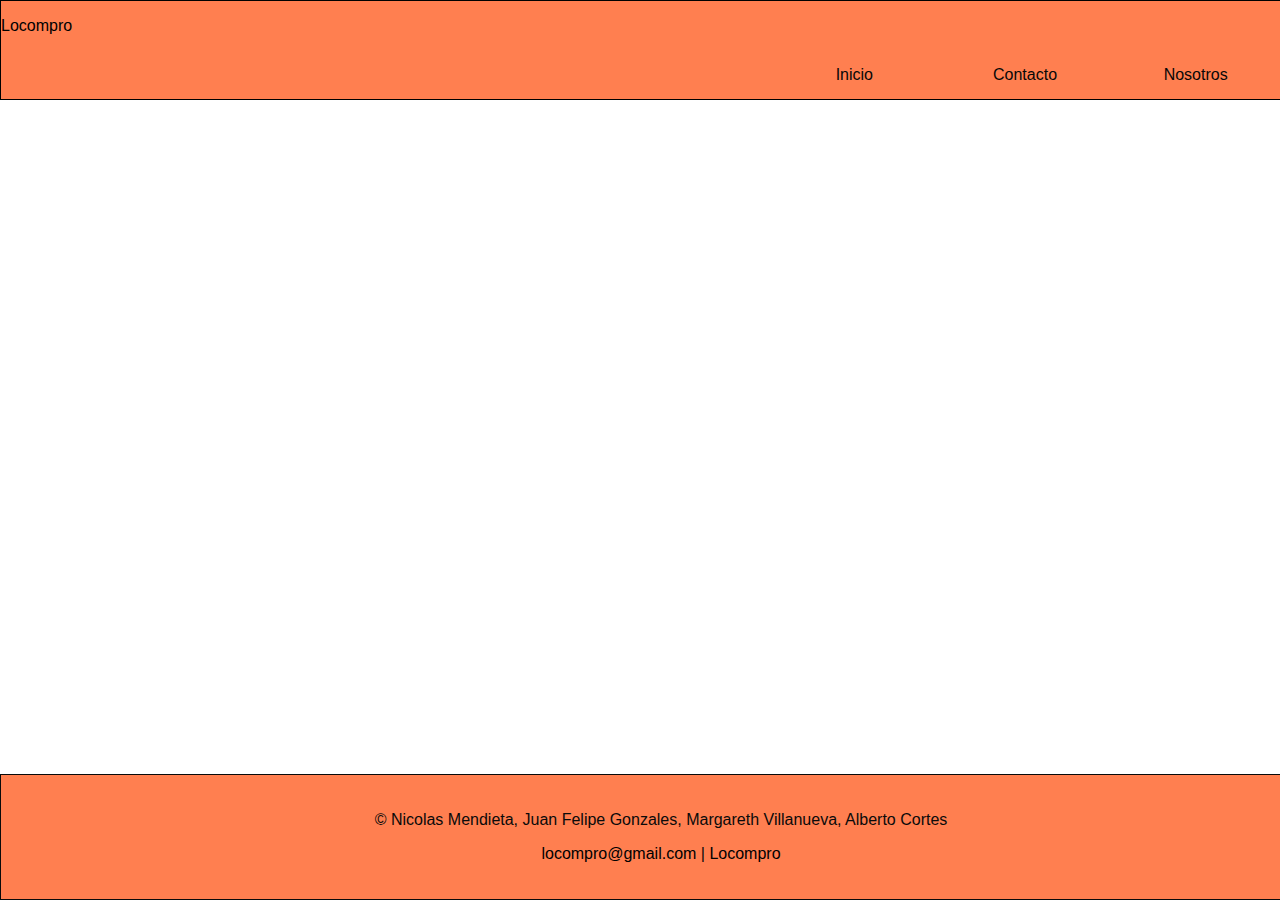
<file: index.html>
<!DOCTYPE html>
<html lang="es">
<head>
  <meta charset="UTF-8">
  <title>Página de inicio</title>
  <link rel="stylesheet" href="stylen.css">
</head>
<body>

<nav class="navbar">
       <div id="logo">
       <p>Locompro</p>
       </div>
  <ul>
    <li><a href="index.html">Inicio</a></li>
    <li><a href="contacto.html">Contacto</a></li>
    <li><a href="nosotros.html">Nosotros</a></li>
  </ul>
</nav>

<footer class="footer">
  <p>&copy; Nicolas Mendieta, Juan Felipe Gonzales, Margareth Villanueva, Alberto Cortes  </p>
  <p>
    <a>locompro@gmail.com</a> |
    <a>Locompro</a>
  </p>
</footer>

  
  <div id="footer-container"></div

</body>
</html>
</file>
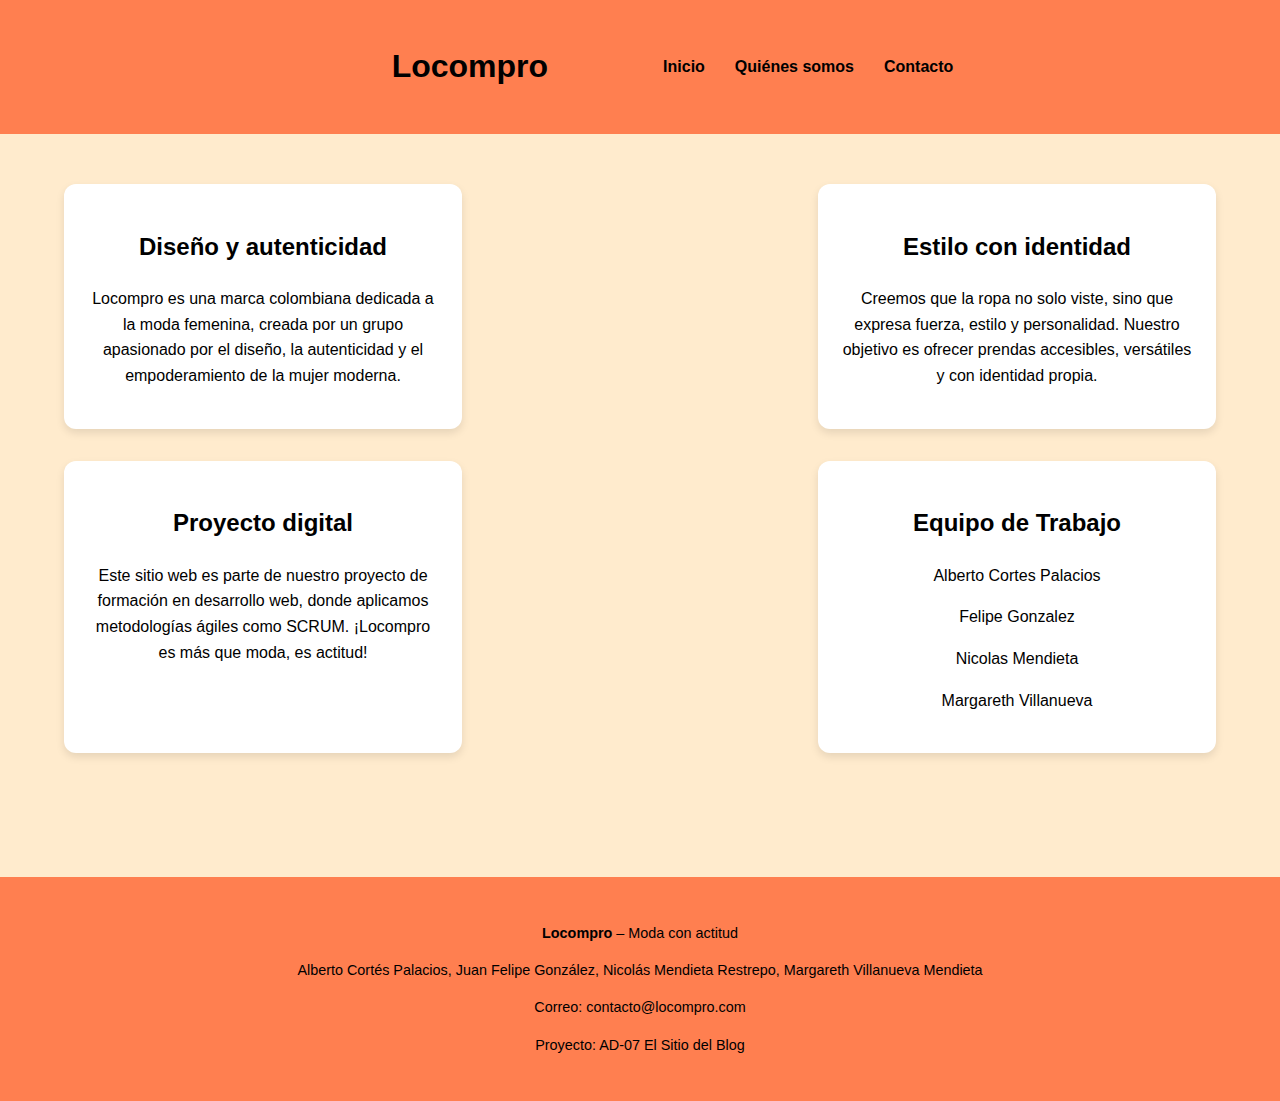
<file: about.html>
<!DOCTYPE html> <!-- Indica que el documento usa HTML5 -->
<html lang="es"> <!-- Define el idioma principal como español -->

<head>
  <meta charset="UTF-8"> <!-- Codificación de caracteres compatible con acentos -->
  <meta name="viewport" content="width=device-width, initial-scale=1.0"> <!-- Diseño adaptable a móviles -->
  <title>Quiénes somos | Locompro</title> <!-- Título que aparece en la pestaña del navegador -->
  <link rel="stylesheet" href="styles.css"> <!-- Conexión con el archivo de estilos CSS -->
</head>

<body>

  <!-- Encabezado del sitio con logo y menú de navegación -->
  <header>
    <div class="logo"> <!-- Contenedor del logo y nombre de la marca -->
      
      <h1>Locompro</h1> <!-- Nombre de la marca -->
    </div>
    <nav> <!-- Menú de navegación principal -->
      <ul>
        <li><a href="index.html">Inicio</a></li> <!-- Enlace a la página de inicio -->
        <li><a href="about.html">Quiénes somos</a></li> <!-- Enlace a la página actual -->
        <li><a href="contact.html">Contacto</a></li> <!-- Enlace a la página de contacto -->
      </ul>
    </nav>
  </header>

  <!-- Contenido principal de la página -->
  <main class="contenido">
<section class="bloques-columnas">
  <div class="bloque">
    <h2>Diseño y autenticidad</h2>
    <p>Locompro es una marca colombiana dedicada a la moda femenina, creada por un grupo apasionado por el diseño, la autenticidad y el empoderamiento de la mujer moderna.</p>
  </div>

  <div class="bloque">
    <h2>Estilo con identidad</h2>
    <p>Creemos que la ropa no solo viste, sino que expresa fuerza, estilo y personalidad. Nuestro objetivo es ofrecer prendas accesibles, versátiles y con identidad propia.</p>
  </div>

  <div class="bloque">
    <h2>Proyecto digital</h2>
    <p>Este sitio web es parte de nuestro proyecto de formación en desarrollo web, donde aplicamos metodologías ágiles como SCRUM. ¡Locompro es más que moda, es actitud!</p>
  </div>

  <div class="bloque">
    <h2>Equipo de Trabajo</h2>
    <p>Alberto Cortes Palacios</p>
    <p>Felipe Gonzalez</p>
    <p>Nicolas Mendieta</p>
    <p>Margareth Villanueva</p> 
  </div>

</section>

 
  </main>

  <!-- Pie de página con información institucional -->
  <footer>
    <div class="footer-content"> <!-- Contenedor del contenido del footer -->
      <p><strong>Locompro</strong> – Moda con actitud</p> <!-- Lema de la marca -->
      <p>Alberto Cortés Palacios, Juan Felipe González, Nicolás Mendieta Restrepo, Margareth Villanueva Mendieta</p> <!-- Autores del proyecto -->
      <p>Correo: contacto@locompro.com</p> <!-- Correo de contacto -->
      <p>Proyecto: AD-07 El Sitio del Blog</p> <!-- Nombre del proyecto académico -->
    </div>
  </footer>

</body>
</html>
</file>
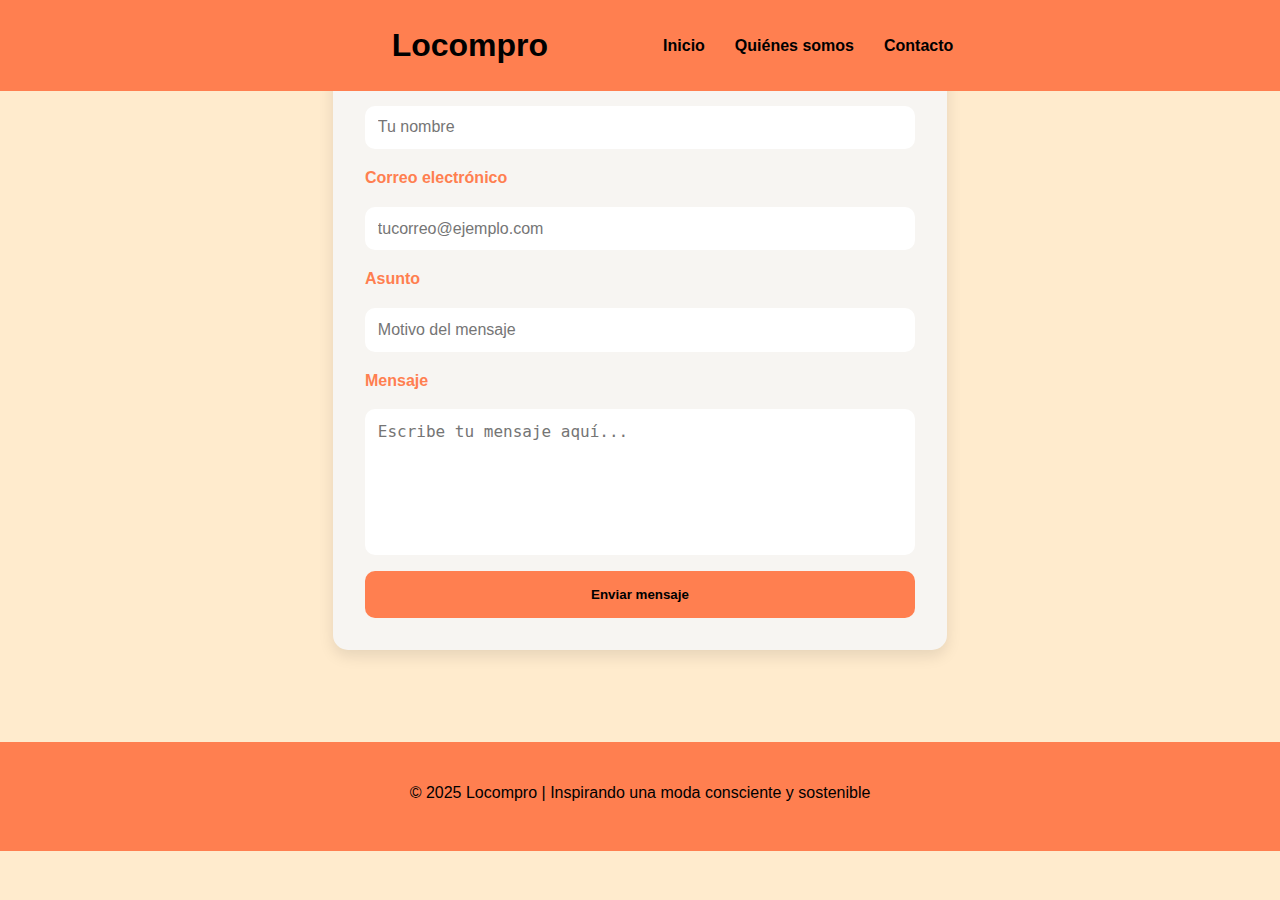
<file: contact.html>
<!DOCTYPE html>
<html lang="es">
<head>
  <meta charset="UTF-8">
  <meta name="viewport" content="width=device-width, initial-scale=1.0">
  <title>Contacto | Locompro</title>
  <link rel="stylesheet" href="stylesm.css">
  <link rel="stylesheet" href="styles.css"> 
</head>

<body>
  <header>
    <h1>Contáctanos</h1>
    <p>Nos encantaría saber de ti. Déjanos tu mensaje y te responderemos lo antes posible.</p>

  <header>
    <div class="logo"> <!-- Contenedor del logo y nombre de la marca -->
      
      <h1>Locompro</h1> <!-- Nombre de la marca -->
    </div>
    <nav> <!-- Menú de navegación principal -->
      <ul>
        <li><a href="index.html">Inicio</a></li> <!-- Enlace a la página de inicio -->
        <li><a href="about.html">Quiénes somos</a></li> <!-- Enlace a la página actual -->
        <li><a href="contact.html">Contacto</a></li> <!-- Enlace a la página de contacto -->
      </ul>
    </nav>
  </header>







    
  </header>

  <main>
    <form action="#" method="post">
      <label for="nombre">Nombre completo</label>
      <input type="text" id="nombre" name="nombre" placeholder="Tu nombre" required>

      <label for="email">Correo electrónico</label>
      <input type="email" id="email" name="email" placeholder="tucorreo@ejemplo.com" required>

      <label for="asunto">Asunto</label>
      <input type="text" id="asunto" name="asunto" placeholder="Motivo del mensaje" required>

      <label for="mensaje">Mensaje</label>
      <textarea id="mensaje" name="mensaje" placeholder="Escribe tu mensaje aquí..." required></textarea>

      <button type="submit">Enviar mensaje</button>
    </form>
  </main>

  <footer>
    <p>© 2025 Locompro | Inspirando una moda consciente y sostenible</p>
  </footer>
</body>
</html>
</file>
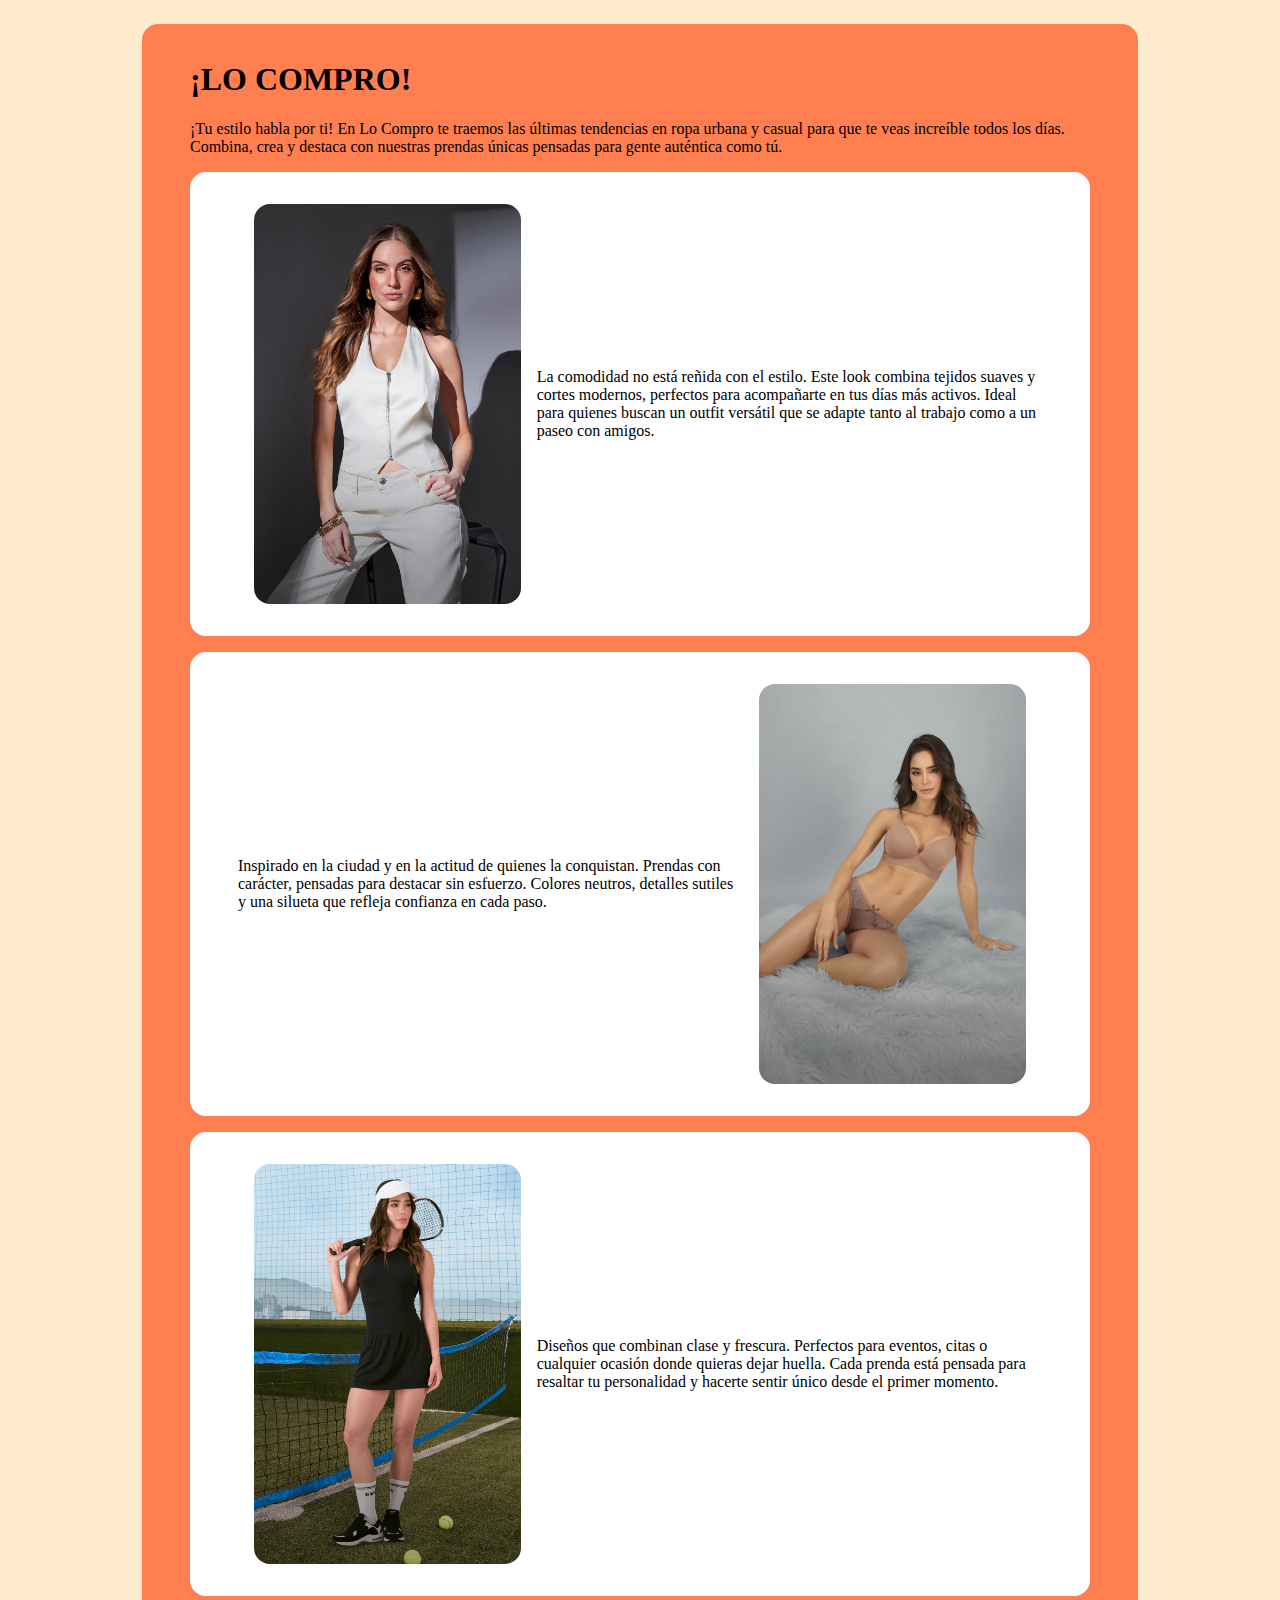
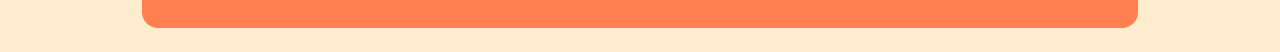
<file: indexBody.html>
<!DOCTYPE html>
<html lang="en">
  <head>
    <meta charset="UTF-8" />
    <meta name="viewport" content="width=device-width, initial-scale=1.0" />
    <title>Lo Compro 👗</title>
    <link rel="stylesheet" href="estilosos.css" />
  </head>
  <body>
    <div class="center">
      <main>
        <h1>¡LO COMPRO!</h1>

        <p>
          ¡Tu estilo habla por ti! En Lo Compro te traemos las últimas
          tendencias en ropa urbana y casual para que te veas increíble todos
          los días. Combina, crea y destaca con nuestras prendas únicas pensadas
          para gente auténtica como tú.
        </p>

        <div class="center bg-blanco mb-1">
          <img src="./img/fotos (1).webp" alt="modelo" />

          <p>
            La comodidad no está reñida con el estilo. Este look combina tejidos
            suaves y cortes modernos, perfectos para acompañarte en tus días más
            activos. Ideal para quienes buscan un outfit versátil que se adapte
            tanto al trabajo como a un paseo con amigos.
          </p>
        </div>

        <div class="center bg-blanco mb-1">
          <p>
            Inspirado en la ciudad y en la actitud de quienes la conquistan.
            Prendas con carácter, pensadas para destacar sin esfuerzo. Colores
            neutros, detalles sutiles y una silueta que refleja confianza en
            cada paso.
          </p>

          <img src="./img/fotos (2).webp" alt="modelo" />
        </div>

        <div class="center bg-blanco mb-1">
          <img src="./img/fotos (3).webp" alt="modelo" />

          <p>
            Diseños que combinan clase y frescura. Perfectos para eventos, citas
            o cualquier ocasión donde quieras dejar huella. Cada prenda está
            pensada para resaltar tu personalidad y hacerte sentir único desde
            el primer momento.
          </p>
        </div>
      </main>
    </div>
  </body>
</html>
</file>
<file: stylen.css>
body {
  margin: 0;
  font-family: Arial, sans-serif;
}

.navbar {
  background-color:  #ff7f50;

  position: fixed;
  flex-direction: row;
  border: solid 1px;

  top: 0;
  width: 100%;
  
}

.navbar ul {
  list-style: none;
  margin: 0;
  padding: 0;
  display: flex;
  padding-left: 60%;
}

.navbar li {
  flex: 1;
  text-align: center;
}

.navbar a {
  display: block;
  padding: 15px;
  color: rgb(7, 7, 7);
  text-decoration: none;
}

.navbar a:hover {
  background-color: #ff7f50;
}
/* --- Footer --- */
.footer {
  background-color: #ff7f50;
  color: rgb(10, 10, 10);
  text-align: center;
  padding: 20px;
  position: fixed; 
  bottom: 0;
  width: 100%;
  border: solid 1px;
}

.footer a {
  color: #000000;
  text-decoration: none;
}

.footer a:hover {
  color: #fff;
}
</file>
<file: styles.css>
/* Estilo general del cuerpo del documento */
body {
  font-family: Arial, Helvetica, sans-serif;
  background-color: blanchedalmond;
  color: black;
  margin: 0;
  padding: 0;
  line-height: 1.6;
}

/* Encabezado fijo con logo y menú horizontal */
header {
  display: flex;
  justify-content: center;
  align-items: center;
  gap: 100px;
  background-color: coral;
  padding: 20px 40px;
  position: fixed;
  top: 0;
  width: 100%;
  z-index: 1000;
}

/* Menú de navegación horizontal */
nav ul {
  display: flex;
  list-style: none;
  margin: 0;
  padding: 0;
}

nav ul li {
  margin: 0 15px;
}

nav ul li a {
  text-decoration: none;
  color: black;
  font-weight: bold;
}

/* Contenedor principal del contenido */
.contenido {
  display: flex;
  justify-content: center;
  padding: 2rem;
  margin-top: 120px; /* evita que el header tape el contenido */
}

/* Sección de texto centrado */
.texto {
  max-width: 700px;
  width: 100%;
  text-align: center;
}

/* Sección en columnas: tres bloques alineados horizontalmente */
.bloques-columnas {
  display: flex;
  justify-content: space-between; /* distribuye los bloques uniformemente */
  flex-wrap: wrap;
  gap: 2rem;
  padding: 2rem;
  max-width: 1200px;
  margin: 0 auto;
}

/* Estilo individual de cada bloque */
.bloque {
  background-color: white;
  padding: 1.5rem;
  border-radius: 12px;
  box-shadow: 0 4px 8px rgba(0,0,0,0.1);
  flex: 1 1 calc(33.333% - 2rem); /* tres columnas con espacio entre ellas */
  max-width: 350px;
  text-align: center;
}

/* Pie de página */
footer {
  background-color: coral;
  color: black;
  text-align: center;
  padding: 30px 20px;
  font-size: 0.9em;
  margin-top: 60px;
}

/* Responsive para móviles */
@media (max-width: 768px) {
  .bloques-columnas {
    flex-direction: column;
    align-items: center;
  }

  .bloque {
    max-width: 90%;
    flex: 1 1 100%;
  }

  header {
    flex-direction: column;
    gap: 20px;
    text-align: center;
  }
}
</file>
<file: stylesm.css>
body {
  font-family: 'Poppins', sans-serif;
  background-color: white;
  margin: 0;
  padding: 0;
  color: black;
}

header {
  text-align: center;
  background-color: coral;
  color: black;
  padding: 2rem 1rem;
}

h1 {
  margin: 0;
  font-size: 2rem;
  font-weight: 700;
}

p {
  font-size: 1rem;
  margin-top: 0.5rem;
}

main {
  display: flex;
  justify-content: center;
  align-items: center;
  padding: 2rem;
}

form {
  background: rgb(247, 245, 242);
  border-radius: 15px;
  box-shadow: 0 6px 15px rgba(0, 0, 0, 0.1);
  padding: 2rem;
  width: 100%;
  max-width: 550px;
  display: flex;
  flex-direction: column;
  gap: 1rem;
}

label {
  font-weight: 600;
  color: coral;
}

input,
textarea {
  padding: 0.8rem;
  border: 1px black;
  border-radius: 10px;
  font-size: 1rem;
  transition: border-color 0.3s, box-shadow 0.3s;
}

input:focus,
textarea:focus {
  border-color: coral;
  box-shadow: 0 0 5px rgba(255, 127, 80, 0.3);
  outline: none;
}

textarea {
  resize: none;
  min-height: 120px;
}

button {
  background-color: coral;
  color: black;
  font-weight: bold;
  padding: 1rem;
  border: none;
  border-radius: 10px;
  cursor: pointer;
  transition: background-color 0.3s;
}

button:hover {
  background-color: coral;
}

footer {
  text-align: center;
  padding: 1.5rem;
  font-size: 0.9rem;
  color: #000;
  background-color: coral;
  margin-top: 2rem;
  border-top: 1px black;
}

@media (max-width: 600px) {
  form {
    padding: 1.5rem;
  }

  h1 {
    font-size: 1.5rem;
  }
}
</file>
<file: estilosos.css>
body {
  background-color: blanchedalmond;
}

main {
  background-color: coral;
  border-radius: 1rem;
  padding: 1rem 3rem;
  max-width: 900px;
}

img {
  max-height: 400px;
  border-radius: 1rem;
  margin: 1rem;
}

.center {
  border-radius: 1rem;
  padding: 1rem 3rem;
  display: flex;
  justify-content: center;
  align-items: center;
}

.bg-blanco {
  background-color: white;
}

.mb-1 {
  margin-bottom: 1rem;
}
</file>
